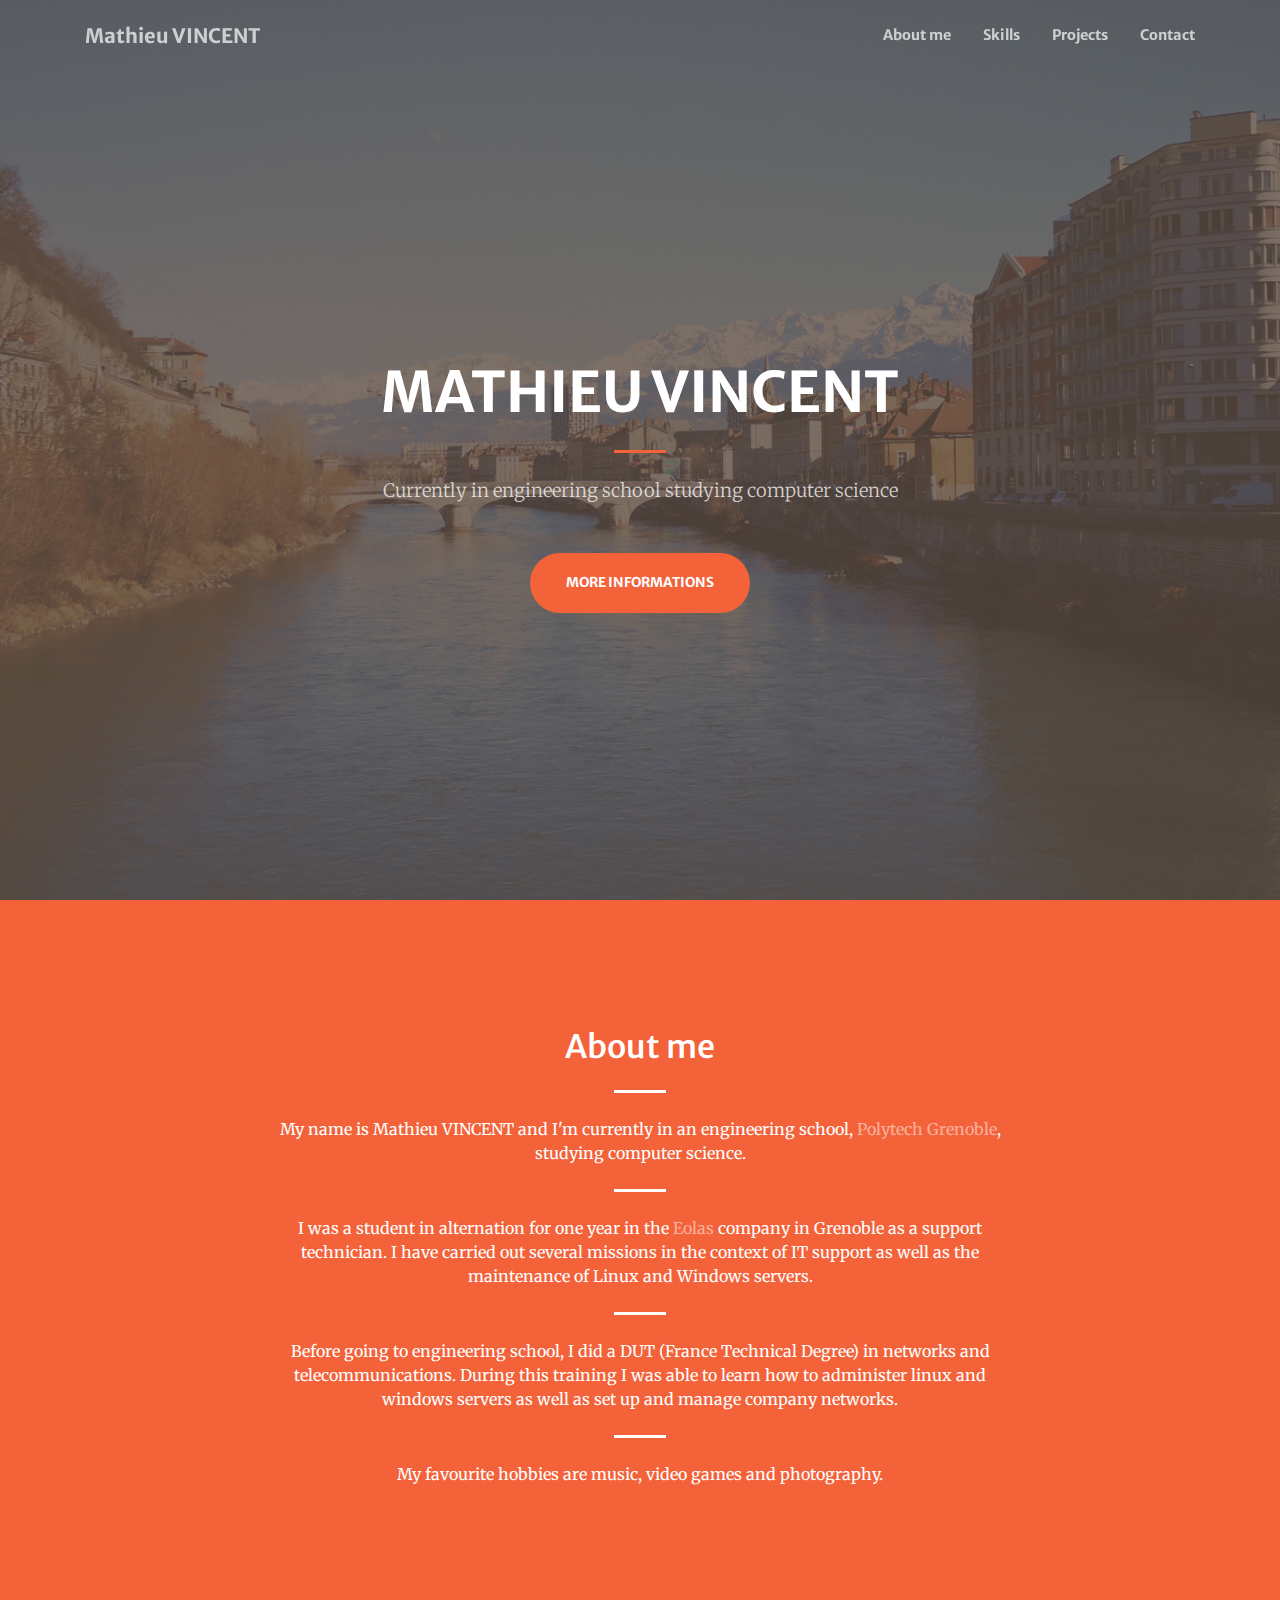
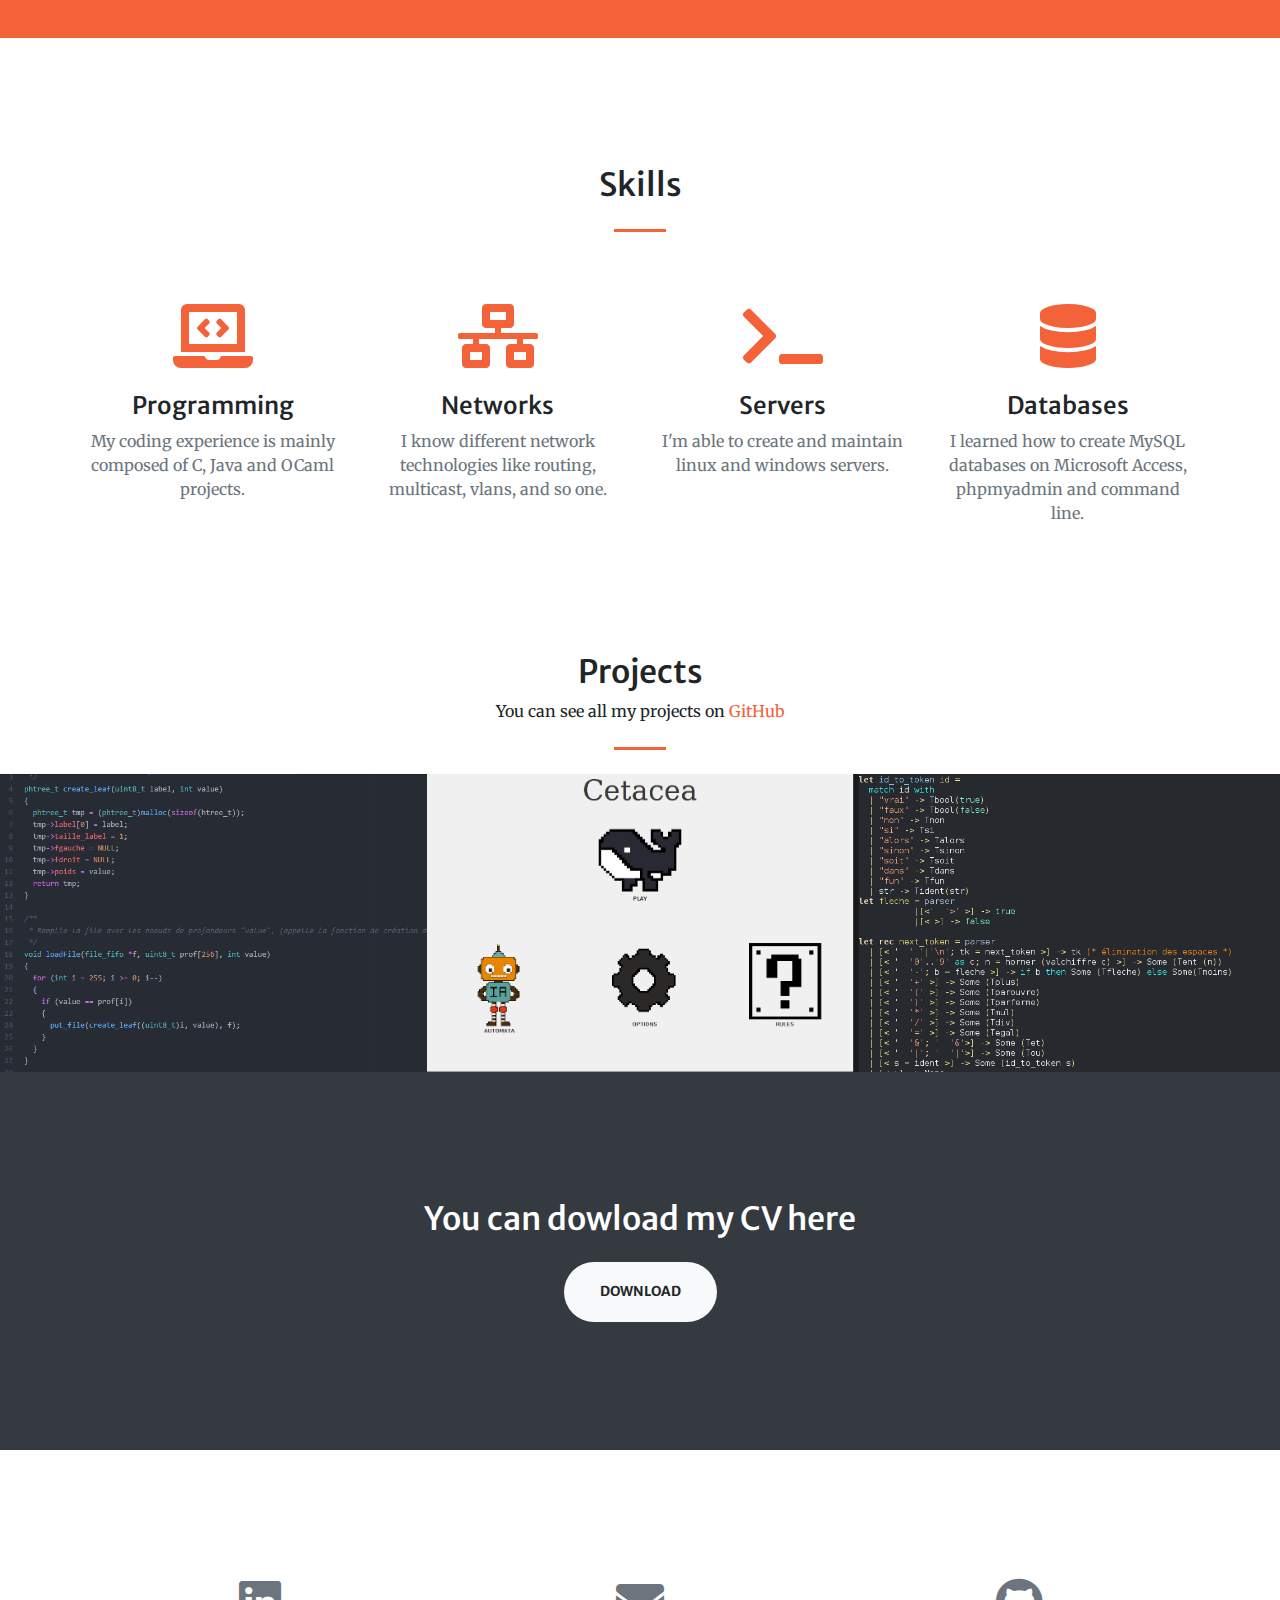
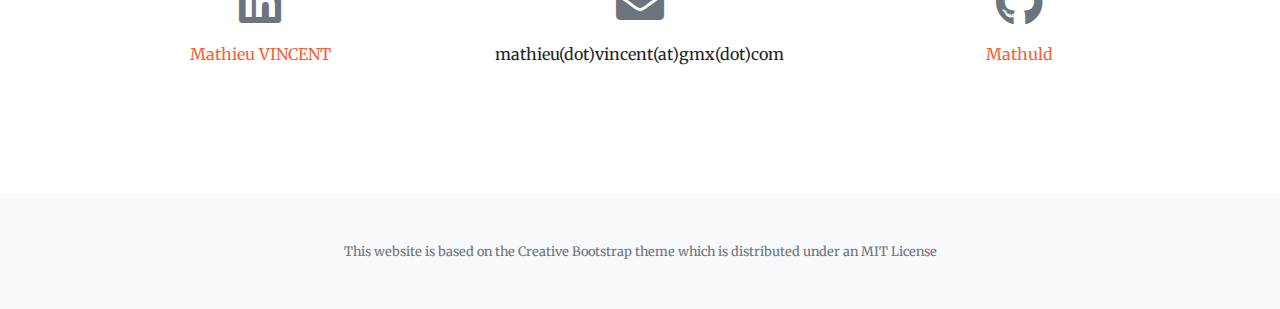
<file: index.html>
<!DOCTYPE html>
<html lang="en">

<head>

  <meta charset="utf-8">
  <meta name="viewport" content="width=device-width, initial-scale=1, shrink-to-fit=no">
  <meta name="description" content="">
  <meta name="author" content="">

  <title>Portfolio - Mathieu VINCENT</title>

  <!-- Font Awesome Icons -->
  <link href="vendor/fontawesome-free/css/all.min.css" rel="stylesheet" type="text/css">

  <!-- Google Fonts -->
  <link href="https://fonts.googleapis.com/css?family=Merriweather+Sans:400,700" rel="stylesheet">
  <link href='https://fonts.googleapis.com/css?family=Merriweather:400,300,300italic,400italic,700,700italic' rel='stylesheet' type='text/css'>

  <!-- Plugin CSS -->
  <link href="vendor/magnific-popup/magnific-popup.css" rel="stylesheet">

  <!-- Theme CSS - Includes Bootstrap -->
  <link href="css/creative.css" rel="stylesheet">

</head>

<body id="page-top">

  <!-- Navigation -->
  <nav class="navbar navbar-expand-lg navbar-light fixed-top py-3" id="mainNav">
    <div class="container">
      <a class="navbar-brand js-scroll-trigger" href="#page-top">Mathieu VINCENT</a>
      <button class="navbar-toggler navbar-toggler-right" type="button" data-toggle="collapse" data-target="#navbarResponsive" aria-controls="navbarResponsive" aria-expanded="false" aria-label="Toggle navigation">
        <span class="navbar-toggler-icon"></span>
      </button>
      <div class="collapse navbar-collapse" id="navbarResponsive">
        <ul class="navbar-nav ml-auto my-2 my-lg-0">
          <li class="nav-item">
            <a class="nav-link js-scroll-trigger" href="#about">About me</a>
          </li>
          <li class="nav-item">
            <a class="nav-link js-scroll-trigger" href="#skills">Skills</a>
          </li>
          <li class="nav-item">
            <a class="nav-link js-scroll-trigger" href="#projects">Projects</a>
          </li>
          <li class="nav-item">
            <a class="nav-link js-scroll-trigger" href="#contact">Contact</a>
          </li>
        </ul>
      </div>
    </div>
  </nav>

  <!-- Masthead -->
  <header class="masthead">
    <div class="container h-100">
      <div class="row h-100 align-items-center justify-content-center text-center">
        <div class="col-lg-10 align-self-end">
          <h1 class="text-uppercase text-white font-weight-bold">Mathieu VINCENT</h1>
          <hr class="divider my-4">
        </div>
        <div class="col-lg-8 align-self-baseline">
          <p class="text-white-75 font-weight-light mb-5">Currently in engineering school studying computer science</p>
          <a class="btn btn-primary btn-xl js-scroll-trigger" href="#about">More informations</a>
        </div>
      </div>
    </div>
  </header>

  <!-- About Section -->
  <section class="page-section bg-primary" id="about">
    <div class="container">
      <div class="row justify-content-center">
        <div class="col-lg-8 text-center">
          <h2 class="text-white mt-0">About me</h2>
          <hr class="divider light my-4">
          <p class="text-white mb-4">My name is Mathieu VINCENT and I'm currently in an engineering school, <a class="text-white-50" target="_blank" href="https://www.polytech-grenoble.fr"> Polytech Grenoble</a>, studying computer science.</p>
          <hr class="divider light my-4">
          <p class="text-white mb-4">I was a student in alternation for one year in the <a class="text-white-50" target="_blank" href="https://www.eolas.fr/">Eolas</a> company in Grenoble as a support technician.
            I have carried out several missions in the context of IT support as well as the maintenance of Linux and Windows servers.</p>
          <hr class="divider light my-4">
          <p class="text-white mb-4">Before going to engineering school, I did a DUT (France Technical Degree) in networks and telecommunications. During this training I was able to learn how to administer linux and windows servers as well as set up and manage company networks.</p>
          <hr class="divider light my-4">
          <p class="text-white mb-4">My favourite hobbies are music, video games and photography.</p>
        </div>
      </div>
    </div>
  </section>

  <!-- Skilss Section -->
  <section class="page-section" id="skills">
    <div class="container">
      <h2 class="text-center mt-0">Skills</h2>
      <hr class="divider my-4">
      <div class="row">
        <div class="col-lg-3 col-md-6 text-center">
          <div class="mt-5">
            <i class="fas fa-4x fa-laptop-code text-primary mb-4"></i>
            <h3 class="h4 mb-2">Programming</h3>
            <p class="text-muted mb-0">My coding experience is mainly composed of C, Java and OCaml projects.</p>
          </div>
        </div>
        <div class="col-lg-3 col-md-6 text-center">
          <div class="mt-5">
            <i class="fas fa-4x fa-network-wired text-primary mb-4"></i>
            <h3 class="h4 mb-2">Networks</h3>
            <p class="text-muted mb-0">I know different network technologies like routing, multicast, vlans, and so one.</p>
          </div>
        </div>
        <div class="col-lg-3 col-md-6 text-center">
          <div class="mt-5">
            <i class="fas fa-4x fa-terminal text-primary mb-4"></i>
            <h3 class="h4 mb-2">Servers</h3>
            <p class="text-muted mb-0">I'm able to create and maintain linux and windows servers.</p>
          </div>
        </div>
        <div class="col-lg-3 col-md-6 text-center">
          <div class="mt-5">
            <i class="fas fa-4x fa-database text-primary mb-4"></i>
            <h3 class="h4 mb-2">Databases</h3>
            <p class="text-muted mb-0">I learned how to create MySQL databases on Microsoft Access, phpmyadmin and command line.</p>
          </div>
        </div>
      </div>
    </div>
  </section>

  <!-- Portfolio Section -->
  <a id="projects"></a>
  <h2 class="text-center mt-0">Projects</h2>
  <p class="text-center">You can see all my projects on <a href="https://github.com/mathuld">GitHub</a></p>

  <section id="portfolio">
    <div class="container-fluid p-0">
      <hr class="divider my-4">
      <div class="row no-gutters">
        <div class="col-lg-4 col-sm-6">
          <a class="portfolio-box" href="img/pls.png">
            <img class="img-fluid" src="img/pls.png" alt="">
            <div class="portfolio-box-caption">
              <div class="project-category text-white-50">
                File Compressor
              </div>
              <div class="project-name">
                File compressor based on Huffman Code
              </div>
            </div>
          </a>
        </div>
        <div class="col-lg-4 col-sm-6">
          <a class="portfolio-box" href="img/pla.png">
            <img class="img-fluid" src="img/pla.png" alt="">
            <div class="portfolio-box-caption">
              <div class="project-category text-white-50">
                Java Game
              </div>
              <div class="project-name">
                Mini-game with characters controlled by automatas
              </div>
            </div>
          </a>
        </div>
        <div class="col-lg-4 col-sm-6">
          <a class="portfolio-box" href="img/caml.png">
            <img class="img-fluid" src="img/caml.png" alt="">
            <div class="portfolio-box-caption">
              <div class="project-category text-white-50">
                OCaml parser
              </div>
              <div class="project-name">
                Syntactic analysis in OCaml
              </div>
            </div>
          </a>
        </div>
      </div>
    </div>
  </section>

  <!-- Call to Action Section -->
  <section class="page-section bg-dark text-white">
    <div class="container text-center">
      <h2 class="mb-4">You can dowload my CV here</h2>
      <a class="btn btn-light btn-xl" href="./docs/CV_Mathieu_VINCENT.pdf">Download</a>
    </div>
  </section>

  <!-- Contact Section -->
  <section class="page-section" id="contact">
    <div class="container">
      <div class="row">
        <div class="col-lg-4 ml-auto text-center">
          <a href="https://www.linkedin.com/in/mathieu-vnct/">
            <i class="fab fa-linkedin fa-3x mb-3 text-muted"></i>
            <div>Mathieu VINCENT</div>
          </a>
        </div>
        <div class="col-lg-4 mr-auto text-center">
            <i class="fas fa-envelope fa-3x mb-3 text-muted"></i>
            <div>mathieu(dot)vincent(at)gmx(dot)com</div>
        </div>
        <div class="col-lg-4 mr-auto text-center">
          <a href="https://github.com/mathuld">
            <i class="fab fa-github fa-3x mb-3 text-muted"></i>
            <div>Mathuld</div>
          </a>
        </div>
      </div>
    </div>
  </section>

  <!-- Footer -->
  <footer class="bg-light py-5">
    <div class="container">
      <div class="small text-center text-muted">This website is based on the Creative Bootstrap theme which is distributed under an MIT License</div>
    </div>
  </footer>

  <!-- Bootstrap core JavaScript -->
  <script src="vendor/jquery/jquery.min.js"></script>
  <script src="vendor/bootstrap/js/bootstrap.bundle.min.js"></script>

  <!-- Plugin JavaScript -->
  <script src="vendor/jquery-easing/jquery.easing.min.js"></script>
  <script src="vendor/magnific-popup/jquery.magnific-popup.min.js"></script>

  <!-- Custom scripts for this template -->
  <script src="js/creative.min.js"></script>

</body>

</html>
</file>
<file: vendor/fontawesome-free/css/all.min.css>
.fa,.fab,.fal,.far,.fas{-moz-osx-font-smoothing:grayscale;-webkit-font-smoothing:antialiased;display:inline-block;font-style:normal;font-variant:normal;text-rendering:auto;line-height:1}.fa-lg{font-size:1.33333em;line-height:.75em;vertical-align:-.0667em}.fa-xs{font-size:.75em}.fa-sm{font-size:.875em}.fa-1x{font-size:1em}.fa-2x{font-size:2em}.fa-3x{font-size:3em}.fa-4x{font-size:4em}.fa-5x{font-size:5em}.fa-6x{font-size:6em}.fa-7x{font-size:7em}.fa-8x{font-size:8em}.fa-9x{font-size:9em}.fa-10x{font-size:10em}.fa-fw{text-align:center;width:1.25em}.fa-ul{list-style-type:none;margin-left:2.5em;padding-left:0}.fa-ul>li{position:relative}.fa-li{left:-2em;position:absolute;text-align:center;width:2em;line-height:inherit}.fa-border{border:.08em solid #eee;border-radius:.1em;padding:.2em .25em .15em}.fa-pull-left{float:left}.fa-pull-right{float:right}.fa.fa-pull-left,.fab.fa-pull-left,.fal.fa-pull-left,.far.fa-pull-left,.fas.fa-pull-left{margin-right:.3em}.fa.fa-pull-right,.fab.fa-pull-right,.fal.fa-pull-right,.far.fa-pull-right,.fas.fa-pull-right{margin-left:.3em}.fa-spin{animation:fa-spin 2s infinite linear}.fa-pulse{animation:fa-spin 1s infinite steps(8)}@keyframes fa-spin{0%{transform:rotate(0deg)}to{transform:rotate(1turn)}}.fa-rotate-90{-ms-filter:"progid:DXImageTransform.Microsoft.BasicImage(rotation=1)";transform:rotate(90deg)}.fa-rotate-180{-ms-filter:"progid:DXImageTransform.Microsoft.BasicImage(rotation=2)";transform:rotate(180deg)}.fa-rotate-270{-ms-filter:"progid:DXImageTransform.Microsoft.BasicImage(rotation=3)";transform:rotate(270deg)}.fa-flip-horizontal{-ms-filter:"progid:DXImageTransform.Microsoft.BasicImage(rotation=0, mirror=1)";transform:scaleX(-1)}.fa-flip-vertical{transform:scaleY(-1)}.fa-flip-both,.fa-flip-horizontal.fa-flip-vertical,.fa-flip-vertical{-ms-filter:"progid:DXImageTransform.Microsoft.BasicImage(rotation=2, mirror=1)"}.fa-flip-both,.fa-flip-horizontal.fa-flip-vertical{transform:scale(-1)}:root .fa-flip-both,:root .fa-flip-horizontal,:root .fa-flip-vertical,:root .fa-rotate-90,:root .fa-rotate-180,:root .fa-rotate-270{filter:none}.fa-stack{display:inline-block;height:2em;line-height:2em;position:relative;vertical-align:middle;width:2.5em}.fa-stack-1x,.fa-stack-2x{left:0;position:absolute;text-align:center;width:100%}.fa-stack-1x{line-height:inherit}.fa-stack-2x{font-size:2em}.fa-inverse{color:#fff}.fa-500px:before{content:"\f26e"}.fa-accessible-icon:before{content:"\f368"}.fa-accusoft:before{content:"\f369"}.fa-acquisitions-incorporated:before{content:"\f6af"}.fa-ad:before{content:"\f641"}.fa-address-book:before{content:"\f2b9"}.fa-address-card:before{content:"\f2bb"}.fa-adjust:before{content:"\f042"}.fa-adn:before{content:"\f170"}.fa-adobe:before{content:"\f778"}.fa-adversal:before{content:"\f36a"}.fa-affiliatetheme:before{content:"\f36b"}.fa-air-freshener:before{content:"\f5d0"}.fa-algolia:before{content:"\f36c"}.fa-align-center:before{content:"\f037"}.fa-align-justify:before{content:"\f039"}.fa-align-left:before{content:"\f036"}.fa-align-right:before{content:"\f038"}.fa-alipay:before{content:"\f642"}.fa-allergies:before{content:"\f461"}.fa-amazon:before{content:"\f270"}.fa-amazon-pay:before{content:"\f42c"}.fa-ambulance:before{content:"\f0f9"}.fa-american-sign-language-interpreting:before{content:"\f2a3"}.fa-amilia:before{content:"\f36d"}.fa-anchor:before{content:"\f13d"}.fa-android:before{content:"\f17b"}.fa-angellist:before{content:"\f209"}.fa-angle-double-down:before{content:"\f103"}.fa-angle-double-left:before{content:"\f100"}.fa-angle-double-right:before{content:"\f101"}.fa-angle-double-up:before{content:"\f102"}.fa-angle-down:before{content:"\f107"}.fa-angle-left:before{content:"\f104"}.fa-angle-right:before{content:"\f105"}.fa-angle-up:before{content:"\f106"}.fa-angry:before{content:"\f556"}.fa-angrycreative:before{content:"\f36e"}.fa-angular:before{content:"\f420"}.fa-ankh:before{content:"\f644"}.fa-app-store:before{content:"\f36f"}.fa-app-store-ios:before{content:"\f370"}.fa-apper:before{content:"\f371"}.fa-apple:before{content:"\f179"}.fa-apple-alt:before{content:"\f5d1"}.fa-apple-pay:before{content:"\f415"}.fa-archive:before{content:"\f187"}.fa-archway:before{content:"\f557"}.fa-arrow-alt-circle-down:before{content:"\f358"}.fa-arrow-alt-circle-left:before{content:"\f359"}.fa-arrow-alt-circle-right:before{content:"\f35a"}.fa-arrow-alt-circle-up:before{content:"\f35b"}.fa-arrow-circle-down:before{content:"\f0ab"}.fa-arrow-circle-left:before{content:"\f0a8"}.fa-arrow-circle-right:before{content:"\f0a9"}.fa-arrow-circle-up:before{content:"\f0aa"}.fa-arrow-down:before{content:"\f063"}.fa-arrow-left:before{content:"\f060"}.fa-arrow-right:before{content:"\f061"}.fa-arrow-up:before{content:"\f062"}.fa-arrows-alt:before{content:"\f0b2"}.fa-arrows-alt-h:before{content:"\f337"}.fa-arrows-alt-v:before{content:"\f338"}.fa-artstation:before{content:"\f77a"}.fa-assistive-listening-systems:before{content:"\f2a2"}.fa-asterisk:before{content:"\f069"}.fa-asymmetrik:before{content:"\f372"}.fa-at:before{content:"\f1fa"}.fa-atlas:before{content:"\f558"}.fa-atlassian:before{content:"\f77b"}.fa-atom:before{content:"\f5d2"}.fa-audible:before{content:"\f373"}.fa-audio-description:before{content:"\f29e"}.fa-autoprefixer:before{content:"\f41c"}.fa-avianex:before{content:"\f374"}.fa-aviato:before{content:"\f421"}.fa-award:before{content:"\f559"}.fa-aws:before{content:"\f375"}.fa-baby:before{content:"\f77c"}.fa-baby-carriage:before{content:"\f77d"}.fa-backspace:before{content:"\f55a"}.fa-backward:before{content:"\f04a"}.fa-bacon:before{content:"\f7e5"}.fa-balance-scale:before{content:"\f24e"}.fa-ban:before{content:"\f05e"}.fa-band-aid:before{content:"\f462"}.fa-bandcamp:before{content:"\f2d5"}.fa-barcode:before{content:"\f02a"}.fa-bars:before{content:"\f0c9"}.fa-baseball-ball:before{content:"\f433"}.fa-basketball-ball:before{content:"\f434"}.fa-bath:before{content:"\f2cd"}.fa-battery-empty:before{content:"\f244"}.fa-battery-full:before{content:"\f240"}.fa-battery-half:before{content:"\f242"}.fa-battery-quarter:before{content:"\f243"}.fa-battery-three-quarters:before{content:"\f241"}.fa-bed:before{content:"\f236"}.fa-beer:before{content:"\f0fc"}.fa-behance:before{content:"\f1b4"}.fa-behance-square:before{content:"\f1b5"}.fa-bell:before{content:"\f0f3"}.fa-bell-slash:before{content:"\f1f6"}.fa-bezier-curve:before{content:"\f55b"}.fa-bible:before{content:"\f647"}.fa-bicycle:before{content:"\f206"}.fa-bimobject:before{content:"\f378"}.fa-binoculars:before{content:"\f1e5"}.fa-biohazard:before{content:"\f780"}.fa-birthday-cake:before{content:"\f1fd"}.fa-bitbucket:before{content:"\f171"}.fa-bitcoin:before{content:"\f379"}.fa-bity:before{content:"\f37a"}.fa-black-tie:before{content:"\f27e"}.fa-blackberry:before{content:"\f37b"}.fa-blender:before{content:"\f517"}.fa-blender-phone:before{content:"\f6b6"}.fa-blind:before{content:"\f29d"}.fa-blog:before{content:"\f781"}.fa-blogger:before{content:"\f37c"}.fa-blogger-b:before{content:"\f37d"}.fa-bluetooth:before{content:"\f293"}.fa-bluetooth-b:before{content:"\f294"}.fa-bold:before{content:"\f032"}.fa-bolt:before{content:"\f0e7"}.fa-bomb:before{content:"\f1e2"}.fa-bone:before{content:"\f5d7"}.fa-bong:before{content:"\f55c"}.fa-book:before{content:"\f02d"}.fa-book-dead:before{content:"\f6b7"}.fa-book-medical:before{content:"\f7e6"}.fa-book-open:before{content:"\f518"}.fa-book-reader:before{content:"\f5da"}.fa-bookmark:before{content:"\f02e"}.fa-bowling-ball:before{content:"\f436"}.fa-box:before{content:"\f466"}.fa-box-open:before{content:"\f49e"}.fa-boxes:before{content:"\f468"}.fa-braille:before{content:"\f2a1"}.fa-brain:before{content:"\f5dc"}.fa-bread-slice:before{content:"\f7ec"}.fa-briefcase:before{content:"\f0b1"}.fa-briefcase-medical:before{content:"\f469"}.fa-broadcast-tower:before{content:"\f519"}.fa-broom:before{content:"\f51a"}.fa-brush:before{content:"\f55d"}.fa-btc:before{content:"\f15a"}.fa-bug:before{content:"\f188"}.fa-building:before{content:"\f1ad"}.fa-bullhorn:before{content:"\f0a1"}.fa-bullseye:before{content:"\f140"}.fa-burn:before{content:"\f46a"}.fa-buromobelexperte:before{content:"\f37f"}.fa-bus:before{content:"\f207"}.fa-bus-alt:before{content:"\f55e"}.fa-business-time:before{content:"\f64a"}.fa-buysellads:before{content:"\f20d"}.fa-calculator:before{content:"\f1ec"}.fa-calendar:before{content:"\f133"}.fa-calendar-alt:before{content:"\f073"}.fa-calendar-check:before{content:"\f274"}.fa-calendar-day:before{content:"\f783"}.fa-calendar-minus:before{content:"\f272"}.fa-calendar-plus:before{content:"\f271"}.fa-calendar-times:before{content:"\f273"}.fa-calendar-week:before{content:"\f784"}.fa-camera:before{content:"\f030"}.fa-camera-retro:before{content:"\f083"}.fa-campground:before{content:"\f6bb"}.fa-canadian-maple-leaf:before{content:"\f785"}.fa-candy-cane:before{content:"\f786"}.fa-cannabis:before{content:"\f55f"}.fa-capsules:before{content:"\f46b"}.fa-car:before{content:"\f1b9"}.fa-car-alt:before{content:"\f5de"}.fa-car-battery:before{content:"\f5df"}.fa-car-crash:before{content:"\f5e1"}.fa-car-side:before{content:"\f5e4"}.fa-caret-down:before{content:"\f0d7"}.fa-caret-left:before{content:"\f0d9"}.fa-caret-right:before{content:"\f0da"}.fa-caret-square-down:before{content:"\f150"}.fa-caret-square-left:before{content:"\f191"}.fa-caret-square-right:before{content:"\f152"}.fa-caret-square-up:before{content:"\f151"}.fa-caret-up:before{content:"\f0d8"}.fa-carrot:before{content:"\f787"}.fa-cart-arrow-down:before{content:"\f218"}.fa-cart-plus:before{content:"\f217"}.fa-cash-register:before{content:"\f788"}.fa-cat:before{content:"\f6be"}.fa-cc-amazon-pay:before{content:"\f42d"}.fa-cc-amex:before{content:"\f1f3"}.fa-cc-apple-pay:before{content:"\f416"}.fa-cc-diners-club:before{content:"\f24c"}.fa-cc-discover:before{content:"\f1f2"}.fa-cc-jcb:before{content:"\f24b"}.fa-cc-mastercard:before{content:"\f1f1"}.fa-cc-paypal:before{content:"\f1f4"}.fa-cc-stripe:before{content:"\f1f5"}.fa-cc-visa:before{content:"\f1f0"}.fa-centercode:before{content:"\f380"}.fa-centos:before{content:"\f789"}.fa-certificate:before{content:"\f0a3"}.fa-chair:before{content:"\f6c0"}.fa-chalkboard:before{content:"\f51b"}.fa-chalkboard-teacher:before{content:"\f51c"}.fa-charging-station:before{content:"\f5e7"}.fa-chart-area:before{content:"\f1fe"}.fa-chart-bar:before{content:"\f080"}.fa-chart-line:before{content:"\f201"}.fa-chart-pie:before{content:"\f200"}.fa-check:before{content:"\f00c"}.fa-check-circle:before{content:"\f058"}.fa-check-double:before{content:"\f560"}.fa-check-square:before{content:"\f14a"}.fa-cheese:before{content:"\f7ef"}.fa-chess:before{content:"\f439"}.fa-chess-bishop:before{content:"\f43a"}.fa-chess-board:before{content:"\f43c"}.fa-chess-king:before{content:"\f43f"}.fa-chess-knight:before{content:"\f441"}.fa-chess-pawn:before{content:"\f443"}.fa-chess-queen:before{content:"\f445"}.fa-chess-rook:before{content:"\f447"}.fa-chevron-circle-down:before{content:"\f13a"}.fa-chevron-circle-left:before{content:"\f137"}.fa-chevron-circle-right:before{content:"\f138"}.fa-chevron-circle-up:before{content:"\f139"}.fa-chevron-down:before{content:"\f078"}.fa-chevron-left:before{content:"\f053"}.fa-chevron-right:before{content:"\f054"}.fa-chevron-up:before{content:"\f077"}.fa-child:before{content:"\f1ae"}.fa-chrome:before{content:"\f268"}.fa-church:before{content:"\f51d"}.fa-circle:before{content:"\f111"}.fa-circle-notch:before{content:"\f1ce"}.fa-city:before{content:"\f64f"}.fa-clinic-medical:before{content:"\f7f2"}.fa-clipboard:before{content:"\f328"}.fa-clipboard-check:before{content:"\f46c"}.fa-clipboard-list:before{content:"\f46d"}.fa-clock:before{content:"\f017"}.fa-clone:before{content:"\f24d"}.fa-closed-captioning:before{content:"\f20a"}.fa-cloud:before{content:"\f0c2"}.fa-cloud-download-alt:before{content:"\f381"}.fa-cloud-meatball:before{content:"\f73b"}.fa-cloud-moon:before{content:"\f6c3"}.fa-cloud-moon-rain:before{content:"\f73c"}.fa-cloud-rain:before{content:"\f73d"}.fa-cloud-showers-heavy:before{content:"\f740"}.fa-cloud-sun:before{content:"\f6c4"}.fa-cloud-sun-rain:before{content:"\f743"}.fa-cloud-upload-alt:before{content:"\f382"}.fa-cloudscale:before{content:"\f383"}.fa-cloudsmith:before{content:"\f384"}.fa-cloudversify:before{content:"\f385"}.fa-cocktail:before{content:"\f561"}.fa-code:before{content:"\f121"}.fa-code-branch:before{content:"\f126"}.fa-codepen:before{content:"\f1cb"}.fa-codiepie:before{content:"\f284"}.fa-coffee:before{content:"\f0f4"}.fa-cog:before{content:"\f013"}.fa-cogs:before{content:"\f085"}.fa-coins:before{content:"\f51e"}.fa-columns:before{content:"\f0db"}.fa-comment:before{content:"\f075"}.fa-comment-alt:before{content:"\f27a"}.fa-comment-dollar:before{content:"\f651"}.fa-comment-dots:before{content:"\f4ad"}.fa-comment-medical:before{content:"\f7f5"}.fa-comment-slash:before{content:"\f4b3"}.fa-comments:before{content:"\f086"}.fa-comments-dollar:before{content:"\f653"}.fa-compact-disc:before{content:"\f51f"}.fa-compass:before{content:"\f14e"}.fa-compress:before{content:"\f066"}.fa-compress-arrows-alt:before{content:"\f78c"}.fa-concierge-bell:before{content:"\f562"}.fa-confluence:before{content:"\f78d"}.fa-connectdevelop:before{content:"\f20e"}.fa-contao:before{content:"\f26d"}.fa-cookie:before{content:"\f563"}.fa-cookie-bite:before{content:"\f564"}.fa-copy:before{content:"\f0c5"}.fa-copyright:before{content:"\f1f9"}.fa-couch:before{content:"\f4b8"}.fa-cpanel:before{content:"\f388"}.fa-creative-commons:before{content:"\f25e"}.fa-creative-commons-by:before{content:"\f4e7"}.fa-creative-commons-nc:before{content:"\f4e8"}.fa-creative-commons-nc-eu:before{content:"\f4e9"}.fa-creative-commons-nc-jp:before{content:"\f4ea"}.fa-creative-commons-nd:before{content:"\f4eb"}.fa-creative-commons-pd:before{content:"\f4ec"}.fa-creative-commons-pd-alt:before{content:"\f4ed"}.fa-creative-commons-remix:before{content:"\f4ee"}.fa-creative-commons-sa:before{content:"\f4ef"}.fa-creative-commons-sampling:before{content:"\f4f0"}.fa-creative-commons-sampling-plus:before{content:"\f4f1"}.fa-creative-commons-share:before{content:"\f4f2"}.fa-creative-commons-zero:before{content:"\f4f3"}.fa-credit-card:before{content:"\f09d"}.fa-critical-role:before{content:"\f6c9"}.fa-crop:before{content:"\f125"}.fa-crop-alt:before{content:"\f565"}.fa-cross:before{content:"\f654"}.fa-crosshairs:before{content:"\f05b"}.fa-crow:before{content:"\f520"}.fa-crown:before{content:"\f521"}.fa-crutch:before{content:"\f7f7"}.fa-css3:before{content:"\f13c"}.fa-css3-alt:before{content:"\f38b"}.fa-cube:before{content:"\f1b2"}.fa-cubes:before{content:"\f1b3"}.fa-cut:before{content:"\f0c4"}.fa-cuttlefish:before{content:"\f38c"}.fa-d-and-d:before{content:"\f38d"}.fa-d-and-d-beyond:before{content:"\f6ca"}.fa-dashcube:before{content:"\f210"}.fa-database:before{content:"\f1c0"}.fa-deaf:before{content:"\f2a4"}.fa-delicious:before{content:"\f1a5"}.fa-democrat:before{content:"\f747"}.fa-deploydog:before{content:"\f38e"}.fa-deskpro:before{content:"\f38f"}.fa-desktop:before{content:"\f108"}.fa-dev:before{content:"\f6cc"}.fa-deviantart:before{content:"\f1bd"}.fa-dharmachakra:before{content:"\f655"}.fa-dhl:before{content:"\f790"}.fa-diagnoses:before{content:"\f470"}.fa-diaspora:before{content:"\f791"}.fa-dice:before{content:"\f522"}.fa-dice-d20:before{content:"\f6cf"}.fa-dice-d6:before{content:"\f6d1"}.fa-dice-five:before{content:"\f523"}.fa-dice-four:before{content:"\f524"}.fa-dice-one:before{content:"\f525"}.fa-dice-six:before{content:"\f526"}.fa-dice-three:before{content:"\f527"}.fa-dice-two:before{content:"\f528"}.fa-digg:before{content:"\f1a6"}.fa-digital-ocean:before{content:"\f391"}.fa-digital-tachograph:before{content:"\f566"}.fa-directions:before{content:"\f5eb"}.fa-discord:before{content:"\f392"}.fa-discourse:before{content:"\f393"}.fa-divide:before{content:"\f529"}.fa-dizzy:before{content:"\f567"}.fa-dna:before{content:"\f471"}.fa-dochub:before{content:"\f394"}.fa-docker:before{content:"\f395"}.fa-dog:before{content:"\f6d3"}.fa-dollar-sign:before{content:"\f155"}.fa-dolly:before{content:"\f472"}.fa-dolly-flatbed:before{content:"\f474"}.fa-donate:before{content:"\f4b9"}.fa-door-closed:before{content:"\f52a"}.fa-door-open:before{content:"\f52b"}.fa-dot-circle:before{content:"\f192"}.fa-dove:before{content:"\f4ba"}.fa-download:before{content:"\f019"}.fa-draft2digital:before{content:"\f396"}.fa-drafting-compass:before{content:"\f568"}.fa-dragon:before{content:"\f6d5"}.fa-draw-polygon:before{content:"\f5ee"}.fa-dribbble:before{content:"\f17d"}.fa-dribbble-square:before{content:"\f397"}.fa-dropbox:before{content:"\f16b"}.fa-drum:before{content:"\f569"}.fa-drum-steelpan:before{content:"\f56a"}.fa-drumstick-bite:before{content:"\f6d7"}.fa-drupal:before{content:"\f1a9"}.fa-dumbbell:before{content:"\f44b"}.fa-dumpster:before{content:"\f793"}.fa-dumpster-fire:before{content:"\f794"}.fa-dungeon:before{content:"\f6d9"}.fa-dyalog:before{content:"\f399"}.fa-earlybirds:before{content:"\f39a"}.fa-ebay:before{content:"\f4f4"}.fa-edge:before{content:"\f282"}.fa-edit:before{content:"\f044"}.fa-egg:before{content:"\f7fb"}.fa-eject:before{content:"\f052"}.fa-elementor:before{content:"\f430"}.fa-ellipsis-h:before{content:"\f141"}.fa-ellipsis-v:before{content:"\f142"}.fa-ello:before{content:"\f5f1"}.fa-ember:before{content:"\f423"}.fa-empire:before{content:"\f1d1"}.fa-envelope:before{content:"\f0e0"}.fa-envelope-open:before{content:"\f2b6"}.fa-envelope-open-text:before{content:"\f658"}.fa-envelope-square:before{content:"\f199"}.fa-envira:before{content:"\f299"}.fa-equals:before{content:"\f52c"}.fa-eraser:before{content:"\f12d"}.fa-erlang:before{content:"\f39d"}.fa-ethereum:before{content:"\f42e"}.fa-ethernet:before{content:"\f796"}.fa-etsy:before{content:"\f2d7"}.fa-euro-sign:before{content:"\f153"}.fa-exchange-alt:before{content:"\f362"}.fa-exclamation:before{content:"\f12a"}.fa-exclamation-circle:before{content:"\f06a"}.fa-exclamation-triangle:before{content:"\f071"}.fa-expand:before{content:"\f065"}.fa-expand-arrows-alt:before{content:"\f31e"}.fa-expeditedssl:before{content:"\f23e"}.fa-external-link-alt:before{content:"\f35d"}.fa-external-link-square-alt:before{content:"\f360"}.fa-eye:before{content:"\f06e"}.fa-eye-dropper:before{content:"\f1fb"}.fa-eye-slash:before{content:"\f070"}.fa-facebook:before{content:"\f09a"}.fa-facebook-f:before{content:"\f39e"}.fa-facebook-messenger:before{content:"\f39f"}.fa-facebook-square:before{content:"\f082"}.fa-fantasy-flight-games:before{content:"\f6dc"}.fa-fast-backward:before{content:"\f049"}.fa-fast-forward:before{content:"\f050"}.fa-fax:before{content:"\f1ac"}.fa-feather:before{content:"\f52d"}.fa-feather-alt:before{content:"\f56b"}.fa-fedex:before{content:"\f797"}.fa-fedora:before{content:"\f798"}.fa-female:before{content:"\f182"}.fa-fighter-jet:before{content:"\f0fb"}.fa-figma:before{content:"\f799"}.fa-file:before{content:"\f15b"}.fa-file-alt:before{content:"\f15c"}.fa-file-archive:before{content:"\f1c6"}.fa-file-audio:before{content:"\f1c7"}.fa-file-code:before{content:"\f1c9"}.fa-file-contract:before{content:"\f56c"}.fa-file-csv:before{content:"\f6dd"}.fa-file-download:before{content:"\f56d"}.fa-file-excel:before{content:"\f1c3"}.fa-file-export:before{content:"\f56e"}.fa-file-image:before{content:"\f1c5"}.fa-file-import:before{content:"\f56f"}.fa-file-invoice:before{content:"\f570"}.fa-file-invoice-dollar:before{content:"\f571"}.fa-file-medical:before{content:"\f477"}.fa-file-medical-alt:before{content:"\f478"}.fa-file-pdf:before{content:"\f1c1"}.fa-file-powerpoint:before{content:"\f1c4"}.fa-file-prescription:before{content:"\f572"}.fa-file-signature:before{content:"\f573"}.fa-file-upload:before{content:"\f574"}.fa-file-video:before{content:"\f1c8"}.fa-file-word:before{content:"\f1c2"}.fa-fill:before{content:"\f575"}.fa-fill-drip:before{content:"\f576"}.fa-film:before{content:"\f008"}.fa-filter:before{content:"\f0b0"}.fa-fingerprint:before{content:"\f577"}.fa-fire:before{content:"\f06d"}.fa-fire-alt:before{content:"\f7e4"}.fa-fire-extinguisher:before{content:"\f134"}.fa-firefox:before{content:"\f269"}.fa-first-aid:before{content:"\f479"}.fa-first-order:before{content:"\f2b0"}.fa-first-order-alt:before{content:"\f50a"}.fa-firstdraft:before{content:"\f3a1"}.fa-fish:before{content:"\f578"}.fa-fist-raised:before{content:"\f6de"}.fa-flag:before{content:"\f024"}.fa-flag-checkered:before{content:"\f11e"}.fa-flag-usa:before{content:"\f74d"}.fa-flask:before{content:"\f0c3"}.fa-flickr:before{content:"\f16e"}.fa-flipboard:before{content:"\f44d"}.fa-flushed:before{content:"\f579"}.fa-fly:before{content:"\f417"}.fa-folder:before{content:"\f07b"}.fa-folder-minus:before{content:"\f65d"}.fa-folder-open:before{content:"\f07c"}.fa-folder-plus:before{content:"\f65e"}.fa-font:before{content:"\f031"}.fa-font-awesome:before{content:"\f2b4"}.fa-font-awesome-alt:before{content:"\f35c"}.fa-font-awesome-flag:before{content:"\f425"}.fa-font-awesome-logo-full:before{content:"\f4e6"}.fa-fonticons:before{content:"\f280"}.fa-fonticons-fi:before{content:"\f3a2"}.fa-football-ball:before{content:"\f44e"}.fa-fort-awesome:before{content:"\f286"}.fa-fort-awesome-alt:before{content:"\f3a3"}.fa-forumbee:before{content:"\f211"}.fa-forward:before{content:"\f04e"}.fa-foursquare:before{content:"\f180"}.fa-free-code-camp:before{content:"\f2c5"}.fa-freebsd:before{content:"\f3a4"}.fa-frog:before{content:"\f52e"}.fa-frown:before{content:"\f119"}.fa-frown-open:before{content:"\f57a"}.fa-fulcrum:before{content:"\f50b"}.fa-funnel-dollar:before{content:"\f662"}.fa-futbol:before{content:"\f1e3"}.fa-galactic-republic:before{content:"\f50c"}.fa-galactic-senate:before{content:"\f50d"}.fa-gamepad:before{content:"\f11b"}.fa-gas-pump:before{content:"\f52f"}.fa-gavel:before{content:"\f0e3"}.fa-gem:before{content:"\f3a5"}.fa-genderless:before{content:"\f22d"}.fa-get-pocket:before{content:"\f265"}.fa-gg:before{content:"\f260"}.fa-gg-circle:before{content:"\f261"}.fa-ghost:before{content:"\f6e2"}.fa-gift:before{content:"\f06b"}.fa-gifts:before{content:"\f79c"}.fa-git:before{content:"\f1d3"}.fa-git-square:before{content:"\f1d2"}.fa-github:before{content:"\f09b"}.fa-github-alt:before{content:"\f113"}.fa-github-square:before{content:"\f092"}.fa-gitkraken:before{content:"\f3a6"}.fa-gitlab:before{content:"\f296"}.fa-gitter:before{content:"\f426"}.fa-glass-cheers:before{content:"\f79f"}.fa-glass-martini:before{content:"\f000"}.fa-glass-martini-alt:before{content:"\f57b"}.fa-glass-whiskey:before{content:"\f7a0"}.fa-glasses:before{content:"\f530"}.fa-glide:before{content:"\f2a5"}.fa-glide-g:before{content:"\f2a6"}.fa-globe:before{content:"\f0ac"}.fa-globe-africa:before{content:"\f57c"}.fa-globe-americas:before{content:"\f57d"}.fa-globe-asia:before{content:"\f57e"}.fa-globe-europe:before{content:"\f7a2"}.fa-gofore:before{content:"\f3a7"}.fa-golf-ball:before{content:"\f450"}.fa-goodreads:before{content:"\f3a8"}.fa-goodreads-g:before{content:"\f3a9"}.fa-google:before{content:"\f1a0"}.fa-google-drive:before{content:"\f3aa"}.fa-google-play:before{content:"\f3ab"}.fa-google-plus:before{content:"\f2b3"}.fa-google-plus-g:before{content:"\f0d5"}.fa-google-plus-square:before{content:"\f0d4"}.fa-google-wallet:before{content:"\f1ee"}.fa-gopuram:before{content:"\f664"}.fa-graduation-cap:before{content:"\f19d"}.fa-gratipay:before{content:"\f184"}.fa-grav:before{content:"\f2d6"}.fa-greater-than:before{content:"\f531"}.fa-greater-than-equal:before{content:"\f532"}.fa-grimace:before{content:"\f57f"}.fa-grin:before{content:"\f580"}.fa-grin-alt:before{content:"\f581"}.fa-grin-beam:before{content:"\f582"}.fa-grin-beam-sweat:before{content:"\f583"}.fa-grin-hearts:before{content:"\f584"}.fa-grin-squint:before{content:"\f585"}.fa-grin-squint-tears:before{content:"\f586"}.fa-grin-stars:before{content:"\f587"}.fa-grin-tears:before{content:"\f588"}.fa-grin-tongue:before{content:"\f589"}.fa-grin-tongue-squint:before{content:"\f58a"}.fa-grin-tongue-wink:before{content:"\f58b"}.fa-grin-wink:before{content:"\f58c"}.fa-grip-horizontal:before{content:"\f58d"}.fa-grip-lines:before{content:"\f7a4"}.fa-grip-lines-vertical:before{content:"\f7a5"}.fa-grip-vertical:before{content:"\f58e"}.fa-gripfire:before{content:"\f3ac"}.fa-grunt:before{content:"\f3ad"}.fa-guitar:before{content:"\f7a6"}.fa-gulp:before{content:"\f3ae"}.fa-h-square:before{content:"\f0fd"}.fa-hacker-news:before{content:"\f1d4"}.fa-hacker-news-square:before{content:"\f3af"}.fa-hackerrank:before{content:"\f5f7"}.fa-hamburger:before{content:"\f805"}.fa-hammer:before{content:"\f6e3"}.fa-hamsa:before{content:"\f665"}.fa-hand-holding:before{content:"\f4bd"}.fa-hand-holding-heart:before{content:"\f4be"}.fa-hand-holding-usd:before{content:"\f4c0"}.fa-hand-lizard:before{content:"\f258"}.fa-hand-middle-finger:before{content:"\f806"}.fa-hand-paper:before{content:"\f256"}.fa-hand-peace:before{content:"\f25b"}.fa-hand-point-down:before{content:"\f0a7"}.fa-hand-point-left:before{content:"\f0a5"}.fa-hand-point-right:before{content:"\f0a4"}.fa-hand-point-up:before{content:"\f0a6"}.fa-hand-pointer:before{content:"\f25a"}.fa-hand-rock:before{content:"\f255"}.fa-hand-scissors:before{content:"\f257"}.fa-hand-spock:before{content:"\f259"}.fa-hands:before{content:"\f4c2"}.fa-hands-helping:before{content:"\f4c4"}.fa-handshake:before{content:"\f2b5"}.fa-hanukiah:before{content:"\f6e6"}.fa-hard-hat:before{content:"\f807"}.fa-hashtag:before{content:"\f292"}.fa-hat-wizard:before{content:"\f6e8"}.fa-haykal:before{content:"\f666"}.fa-hdd:before{content:"\f0a0"}.fa-heading:before{content:"\f1dc"}.fa-headphones:before{content:"\f025"}.fa-headphones-alt:before{content:"\f58f"}.fa-headset:before{content:"\f590"}.fa-heart:before{content:"\f004"}.fa-heart-broken:before{content:"\f7a9"}.fa-heartbeat:before{content:"\f21e"}.fa-helicopter:before{content:"\f533"}.fa-highlighter:before{content:"\f591"}.fa-hiking:before{content:"\f6ec"}.fa-hippo:before{content:"\f6ed"}.fa-hips:before{content:"\f452"}.fa-hire-a-helper:before{content:"\f3b0"}.fa-history:before{content:"\f1da"}.fa-hockey-puck:before{content:"\f453"}.fa-holly-berry:before{content:"\f7aa"}.fa-home:before{content:"\f015"}.fa-hooli:before{content:"\f427"}.fa-hornbill:before{content:"\f592"}.fa-horse:before{content:"\f6f0"}.fa-horse-head:before{content:"\f7ab"}.fa-hospital:before{content:"\f0f8"}.fa-hospital-alt:before{content:"\f47d"}.fa-hospital-symbol:before{content:"\f47e"}.fa-hot-tub:before{content:"\f593"}.fa-hotdog:before{content:"\f80f"}.fa-hotel:before{content:"\f594"}.fa-hotjar:before{content:"\f3b1"}.fa-hourglass:before{content:"\f254"}.fa-hourglass-end:before{content:"\f253"}.fa-hourglass-half:before{content:"\f252"}.fa-hourglass-start:before{content:"\f251"}.fa-house-damage:before{content:"\f6f1"}.fa-houzz:before{content:"\f27c"}.fa-hryvnia:before{content:"\f6f2"}.fa-html5:before{content:"\f13b"}.fa-hubspot:before{content:"\f3b2"}.fa-i-cursor:before{content:"\f246"}.fa-ice-cream:before{content:"\f810"}.fa-icicles:before{content:"\f7ad"}.fa-id-badge:before{content:"\f2c1"}.fa-id-card:before{content:"\f2c2"}.fa-id-card-alt:before{content:"\f47f"}.fa-igloo:before{content:"\f7ae"}.fa-image:before{content:"\f03e"}.fa-images:before{content:"\f302"}.fa-imdb:before{content:"\f2d8"}.fa-inbox:before{content:"\f01c"}.fa-indent:before{content:"\f03c"}.fa-industry:before{content:"\f275"}.fa-infinity:before{content:"\f534"}.fa-info:before{content:"\f129"}.fa-info-circle:before{content:"\f05a"}.fa-instagram:before{content:"\f16d"}.fa-intercom:before{content:"\f7af"}.fa-internet-explorer:before{content:"\f26b"}.fa-invision:before{content:"\f7b0"}.fa-ioxhost:before{content:"\f208"}.fa-italic:before{content:"\f033"}.fa-itunes:before{content:"\f3b4"}.fa-itunes-note:before{content:"\f3b5"}.fa-java:before{content:"\f4e4"}.fa-jedi:before{content:"\f669"}.fa-jedi-order:before{content:"\f50e"}.fa-jenkins:before{content:"\f3b6"}.fa-jira:before{content:"\f7b1"}.fa-joget:before{content:"\f3b7"}.fa-joint:before{content:"\f595"}.fa-joomla:before{content:"\f1aa"}.fa-journal-whills:before{content:"\f66a"}.fa-js:before{content:"\f3b8"}.fa-js-square:before{content:"\f3b9"}.fa-jsfiddle:before{content:"\f1cc"}.fa-kaaba:before{content:"\f66b"}.fa-kaggle:before{content:"\f5fa"}.fa-key:before{content:"\f084"}.fa-keybase:before{content:"\f4f5"}.fa-keyboard:before{content:"\f11c"}.fa-keycdn:before{content:"\f3ba"}.fa-khanda:before{content:"\f66d"}.fa-kickstarter:before{content:"\f3bb"}.fa-kickstarter-k:before{content:"\f3bc"}.fa-kiss:before{content:"\f596"}.fa-kiss-beam:before{content:"\f597"}.fa-kiss-wink-heart:before{content:"\f598"}.fa-kiwi-bird:before{content:"\f535"}.fa-korvue:before{content:"\f42f"}.fa-landmark:before{content:"\f66f"}.fa-language:before{content:"\f1ab"}.fa-laptop:before{content:"\f109"}.fa-laptop-code:before{content:"\f5fc"}.fa-laptop-medical:before{content:"\f812"}.fa-laravel:before{content:"\f3bd"}.fa-lastfm:before{content:"\f202"}.fa-lastfm-square:before{content:"\f203"}.fa-laugh:before{content:"\f599"}.fa-laugh-beam:before{content:"\f59a"}.fa-laugh-squint:before{content:"\f59b"}.fa-laugh-wink:before{content:"\f59c"}.fa-layer-group:before{content:"\f5fd"}.fa-leaf:before{content:"\f06c"}.fa-leanpub:before{content:"\f212"}.fa-lemon:before{content:"\f094"}.fa-less:before{content:"\f41d"}.fa-less-than:before{content:"\f536"}.fa-less-than-equal:before{content:"\f537"}.fa-level-down-alt:before{content:"\f3be"}.fa-level-up-alt:before{content:"\f3bf"}.fa-life-ring:before{content:"\f1cd"}.fa-lightbulb:before{content:"\f0eb"}.fa-line:before{content:"\f3c0"}.fa-link:before{content:"\f0c1"}.fa-linkedin:before{content:"\f08c"}.fa-linkedin-in:before{content:"\f0e1"}.fa-linode:before{content:"\f2b8"}.fa-linux:before{content:"\f17c"}.fa-lira-sign:before{content:"\f195"}.fa-list:before{content:"\f03a"}.fa-list-alt:before{content:"\f022"}.fa-list-ol:before{content:"\f0cb"}.fa-list-ul:before{content:"\f0ca"}.fa-location-arrow:before{content:"\f124"}.fa-lock:before{content:"\f023"}.fa-lock-open:before{content:"\f3c1"}.fa-long-arrow-alt-down:before{content:"\f309"}.fa-long-arrow-alt-left:before{content:"\f30a"}.fa-long-arrow-alt-right:before{content:"\f30b"}.fa-long-arrow-alt-up:before{content:"\f30c"}.fa-low-vision:before{content:"\f2a8"}.fa-luggage-cart:before{content:"\f59d"}.fa-lyft:before{content:"\f3c3"}.fa-magento:before{content:"\f3c4"}.fa-magic:before{content:"\f0d0"}.fa-magnet:before{content:"\f076"}.fa-mail-bulk:before{content:"\f674"}.fa-mailchimp:before{content:"\f59e"}.fa-male:before{content:"\f183"}.fa-mandalorian:before{content:"\f50f"}.fa-map:before{content:"\f279"}.fa-map-marked:before{content:"\f59f"}.fa-map-marked-alt:before{content:"\f5a0"}.fa-map-marker:before{content:"\f041"}.fa-map-marker-alt:before{content:"\f3c5"}.fa-map-pin:before{content:"\f276"}.fa-map-signs:before{content:"\f277"}.fa-markdown:before{content:"\f60f"}.fa-marker:before{content:"\f5a1"}.fa-mars:before{content:"\f222"}.fa-mars-double:before{content:"\f227"}.fa-mars-stroke:before{content:"\f229"}.fa-mars-stroke-h:before{content:"\f22b"}.fa-mars-stroke-v:before{content:"\f22a"}.fa-mask:before{content:"\f6fa"}.fa-mastodon:before{content:"\f4f6"}.fa-maxcdn:before{content:"\f136"}.fa-medal:before{content:"\f5a2"}.fa-medapps:before{content:"\f3c6"}.fa-medium:before{content:"\f23a"}.fa-medium-m:before{content:"\f3c7"}.fa-medkit:before{content:"\f0fa"}.fa-medrt:before{content:"\f3c8"}.fa-meetup:before{content:"\f2e0"}.fa-megaport:before{content:"\f5a3"}.fa-meh:before{content:"\f11a"}.fa-meh-blank:before{content:"\f5a4"}.fa-meh-rolling-eyes:before{content:"\f5a5"}.fa-memory:before{content:"\f538"}.fa-mendeley:before{content:"\f7b3"}.fa-menorah:before{content:"\f676"}.fa-mercury:before{content:"\f223"}.fa-meteor:before{content:"\f753"}.fa-microchip:before{content:"\f2db"}.fa-microphone:before{content:"\f130"}.fa-microphone-alt:before{content:"\f3c9"}.fa-microphone-alt-slash:before{content:"\f539"}.fa-microphone-slash:before{content:"\f131"}.fa-microscope:before{content:"\f610"}.fa-microsoft:before{content:"\f3ca"}.fa-minus:before{content:"\f068"}.fa-minus-circle:before{content:"\f056"}.fa-minus-square:before{content:"\f146"}.fa-mitten:before{content:"\f7b5"}.fa-mix:before{content:"\f3cb"}.fa-mixcloud:before{content:"\f289"}.fa-mizuni:before{content:"\f3cc"}.fa-mobile:before{content:"\f10b"}.fa-mobile-alt:before{content:"\f3cd"}.fa-modx:before{content:"\f285"}.fa-monero:before{content:"\f3d0"}.fa-money-bill:before{content:"\f0d6"}.fa-money-bill-alt:before{content:"\f3d1"}.fa-money-bill-wave:before{content:"\f53a"}.fa-money-bill-wave-alt:before{content:"\f53b"}.fa-money-check:before{content:"\f53c"}.fa-money-check-alt:before{content:"\f53d"}.fa-monument:before{content:"\f5a6"}.fa-moon:before{content:"\f186"}.fa-mortar-pestle:before{content:"\f5a7"}.fa-mosque:before{content:"\f678"}.fa-motorcycle:before{content:"\f21c"}.fa-mountain:before{content:"\f6fc"}.fa-mouse-pointer:before{content:"\f245"}.fa-mug-hot:before{content:"\f7b6"}.fa-music:before{content:"\f001"}.fa-napster:before{content:"\f3d2"}.fa-neos:before{content:"\f612"}.fa-network-wired:before{content:"\f6ff"}.fa-neuter:before{content:"\f22c"}.fa-newspaper:before{content:"\f1ea"}.fa-nimblr:before{content:"\f5a8"}.fa-nintendo-switch:before{content:"\f418"}.fa-node:before{content:"\f419"}.fa-node-js:before{content:"\f3d3"}.fa-not-equal:before{content:"\f53e"}.fa-notes-medical:before{content:"\f481"}.fa-npm:before{content:"\f3d4"}.fa-ns8:before{content:"\f3d5"}.fa-nutritionix:before{content:"\f3d6"}.fa-object-group:before{content:"\f247"}.fa-object-ungroup:before{content:"\f248"}.fa-odnoklassniki:before{content:"\f263"}.fa-odnoklassniki-square:before{content:"\f264"}.fa-oil-can:before{content:"\f613"}.fa-old-republic:before{content:"\f510"}.fa-om:before{content:"\f679"}.fa-opencart:before{content:"\f23d"}.fa-openid:before{content:"\f19b"}.fa-opera:before{content:"\f26a"}.fa-optin-monster:before{content:"\f23c"}.fa-osi:before{content:"\f41a"}.fa-otter:before{content:"\f700"}.fa-outdent:before{content:"\f03b"}.fa-page4:before{content:"\f3d7"}.fa-pagelines:before{content:"\f18c"}.fa-pager:before{content:"\f815"}.fa-paint-brush:before{content:"\f1fc"}.fa-paint-roller:before{content:"\f5aa"}.fa-palette:before{content:"\f53f"}.fa-palfed:before{content:"\f3d8"}.fa-pallet:before{content:"\f482"}.fa-paper-plane:before{content:"\f1d8"}.fa-paperclip:before{content:"\f0c6"}.fa-parachute-box:before{content:"\f4cd"}.fa-paragraph:before{content:"\f1dd"}.fa-parking:before{content:"\f540"}.fa-passport:before{content:"\f5ab"}.fa-pastafarianism:before{content:"\f67b"}.fa-paste:before{content:"\f0ea"}.fa-patreon:before{content:"\f3d9"}.fa-pause:before{content:"\f04c"}.fa-pause-circle:before{content:"\f28b"}.fa-paw:before{content:"\f1b0"}.fa-paypal:before{content:"\f1ed"}.fa-peace:before{content:"\f67c"}.fa-pen:before{content:"\f304"}.fa-pen-alt:before{content:"\f305"}.fa-pen-fancy:before{content:"\f5ac"}.fa-pen-nib:before{content:"\f5ad"}.fa-pen-square:before{content:"\f14b"}.fa-pencil-alt:before{content:"\f303"}.fa-pencil-ruler:before{content:"\f5ae"}.fa-penny-arcade:before{content:"\f704"}.fa-people-carry:before{content:"\f4ce"}.fa-pepper-hot:before{content:"\f816"}.fa-percent:before{content:"\f295"}.fa-percentage:before{content:"\f541"}.fa-periscope:before{content:"\f3da"}.fa-person-booth:before{content:"\f756"}.fa-phabricator:before{content:"\f3db"}.fa-phoenix-framework:before{content:"\f3dc"}.fa-phoenix-squadron:before{content:"\f511"}.fa-phone:before{content:"\f095"}.fa-phone-slash:before{content:"\f3dd"}.fa-phone-square:before{content:"\f098"}.fa-phone-volume:before{content:"\f2a0"}.fa-php:before{content:"\f457"}.fa-pied-piper:before{content:"\f2ae"}.fa-pied-piper-alt:before{content:"\f1a8"}.fa-pied-piper-hat:before{content:"\f4e5"}.fa-pied-piper-pp:before{content:"\f1a7"}.fa-piggy-bank:before{content:"\f4d3"}.fa-pills:before{content:"\f484"}.fa-pinterest:before{content:"\f0d2"}.fa-pinterest-p:before{content:"\f231"}.fa-pinterest-square:before{content:"\f0d3"}.fa-pizza-slice:before{content:"\f818"}.fa-place-of-worship:before{content:"\f67f"}.fa-plane:before{content:"\f072"}.fa-plane-arrival:before{content:"\f5af"}.fa-plane-departure:before{content:"\f5b0"}.fa-play:before{content:"\f04b"}.fa-play-circle:before{content:"\f144"}.fa-playstation:before{content:"\f3df"}.fa-plug:before{content:"\f1e6"}.fa-plus:before{content:"\f067"}.fa-plus-circle:before{content:"\f055"}.fa-plus-square:before{content:"\f0fe"}.fa-podcast:before{content:"\f2ce"}.fa-poll:before{content:"\f681"}.fa-poll-h:before{content:"\f682"}.fa-poo:before{content:"\f2fe"}.fa-poo-storm:before{content:"\f75a"}.fa-poop:before{content:"\f619"}.fa-portrait:before{content:"\f3e0"}.fa-pound-sign:before{content:"\f154"}.fa-power-off:before{content:"\f011"}.fa-pray:before{content:"\f683"}.fa-praying-hands:before{content:"\f684"}.fa-prescription:before{content:"\f5b1"}.fa-prescription-bottle:before{content:"\f485"}.fa-prescription-bottle-alt:before{content:"\f486"}.fa-print:before{content:"\f02f"}.fa-procedures:before{content:"\f487"}.fa-product-hunt:before{content:"\f288"}.fa-project-diagram:before{content:"\f542"}.fa-pushed:before{content:"\f3e1"}.fa-puzzle-piece:before{content:"\f12e"}.fa-python:before{content:"\f3e2"}.fa-qq:before{content:"\f1d6"}.fa-qrcode:before{content:"\f029"}.fa-question:before{content:"\f128"}.fa-question-circle:before{content:"\f059"}.fa-quidditch:before{content:"\f458"}.fa-quinscape:before{content:"\f459"}.fa-quora:before{content:"\f2c4"}.fa-quote-left:before{content:"\f10d"}.fa-quote-right:before{content:"\f10e"}.fa-quran:before{content:"\f687"}.fa-r-project:before{content:"\f4f7"}.fa-radiation:before{content:"\f7b9"}.fa-radiation-alt:before{content:"\f7ba"}.fa-rainbow:before{content:"\f75b"}.fa-random:before{content:"\f074"}.fa-raspberry-pi:before{content:"\f7bb"}.fa-ravelry:before{content:"\f2d9"}.fa-react:before{content:"\f41b"}.fa-reacteurope:before{content:"\f75d"}.fa-readme:before{content:"\f4d5"}.fa-rebel:before{content:"\f1d0"}.fa-receipt:before{content:"\f543"}.fa-recycle:before{content:"\f1b8"}.fa-red-river:before{content:"\f3e3"}.fa-reddit:before{content:"\f1a1"}.fa-reddit-alien:before{content:"\f281"}.fa-reddit-square:before{content:"\f1a2"}.fa-redhat:before{content:"\f7bc"}.fa-redo:before{content:"\f01e"}.fa-redo-alt:before{content:"\f2f9"}.fa-registered:before{content:"\f25d"}.fa-renren:before{content:"\f18b"}.fa-reply:before{content:"\f3e5"}.fa-reply-all:before{content:"\f122"}.fa-replyd:before{content:"\f3e6"}.fa-republican:before{content:"\f75e"}.fa-researchgate:before{content:"\f4f8"}.fa-resolving:before{content:"\f3e7"}.fa-restroom:before{content:"\f7bd"}.fa-retweet:before{content:"\f079"}.fa-rev:before{content:"\f5b2"}.fa-ribbon:before{content:"\f4d6"}.fa-ring:before{content:"\f70b"}.fa-road:before{content:"\f018"}.fa-robot:before{content:"\f544"}.fa-rocket:before{content:"\f135"}.fa-rocketchat:before{content:"\f3e8"}.fa-rockrms:before{content:"\f3e9"}.fa-route:before{content:"\f4d7"}.fa-rss:before{content:"\f09e"}.fa-rss-square:before{content:"\f143"}.fa-ruble-sign:before{content:"\f158"}.fa-ruler:before{content:"\f545"}.fa-ruler-combined:before{content:"\f546"}.fa-ruler-horizontal:before{content:"\f547"}.fa-ruler-vertical:before{content:"\f548"}.fa-running:before{content:"\f70c"}.fa-rupee-sign:before{content:"\f156"}.fa-sad-cry:before{content:"\f5b3"}.fa-sad-tear:before{content:"\f5b4"}.fa-safari:before{content:"\f267"}.fa-sass:before{content:"\f41e"}.fa-satellite:before{content:"\f7bf"}.fa-satellite-dish:before{content:"\f7c0"}.fa-save:before{content:"\f0c7"}.fa-schlix:before{content:"\f3ea"}.fa-school:before{content:"\f549"}.fa-screwdriver:before{content:"\f54a"}.fa-scribd:before{content:"\f28a"}.fa-scroll:before{content:"\f70e"}.fa-sd-card:before{content:"\f7c2"}.fa-search:before{content:"\f002"}.fa-search-dollar:before{content:"\f688"}.fa-search-location:before{content:"\f689"}.fa-search-minus:before{content:"\f010"}.fa-search-plus:before{content:"\f00e"}.fa-searchengin:before{content:"\f3eb"}.fa-seedling:before{content:"\f4d8"}.fa-sellcast:before{content:"\f2da"}.fa-sellsy:before{content:"\f213"}.fa-server:before{content:"\f233"}.fa-servicestack:before{content:"\f3ec"}.fa-shapes:before{content:"\f61f"}.fa-share:before{content:"\f064"}.fa-share-alt:before{content:"\f1e0"}.fa-share-alt-square:before{content:"\f1e1"}.fa-share-square:before{content:"\f14d"}.fa-shekel-sign:before{content:"\f20b"}.fa-shield-alt:before{content:"\f3ed"}.fa-ship:before{content:"\f21a"}.fa-shipping-fast:before{content:"\f48b"}.fa-shirtsinbulk:before{content:"\f214"}.fa-shoe-prints:before{content:"\f54b"}.fa-shopping-bag:before{content:"\f290"}.fa-shopping-basket:before{content:"\f291"}.fa-shopping-cart:before{content:"\f07a"}.fa-shopware:before{content:"\f5b5"}.fa-shower:before{content:"\f2cc"}.fa-shuttle-van:before{content:"\f5b6"}.fa-sign:before{content:"\f4d9"}.fa-sign-in-alt:before{content:"\f2f6"}.fa-sign-language:before{content:"\f2a7"}.fa-sign-out-alt:before{content:"\f2f5"}.fa-signal:before{content:"\f012"}.fa-signature:before{content:"\f5b7"}.fa-sim-card:before{content:"\f7c4"}.fa-simplybuilt:before{content:"\f215"}.fa-sistrix:before{content:"\f3ee"}.fa-sitemap:before{content:"\f0e8"}.fa-sith:before{content:"\f512"}.fa-skating:before{content:"\f7c5"}.fa-sketch:before{content:"\f7c6"}.fa-skiing:before{content:"\f7c9"}.fa-skiing-nordic:before{content:"\f7ca"}.fa-skull:before{content:"\f54c"}.fa-skull-crossbones:before{content:"\f714"}.fa-skyatlas:before{content:"\f216"}.fa-skype:before{content:"\f17e"}.fa-slack:before{content:"\f198"}.fa-slack-hash:before{content:"\f3ef"}.fa-slash:before{content:"\f715"}.fa-sleigh:before{content:"\f7cc"}.fa-sliders-h:before{content:"\f1de"}.fa-slideshare:before{content:"\f1e7"}.fa-smile:before{content:"\f118"}.fa-smile-beam:before{content:"\f5b8"}.fa-smile-wink:before{content:"\f4da"}.fa-smog:before{content:"\f75f"}.fa-smoking:before{content:"\f48d"}.fa-smoking-ban:before{content:"\f54d"}.fa-sms:before{content:"\f7cd"}.fa-snapchat:before{content:"\f2ab"}.fa-snapchat-ghost:before{content:"\f2ac"}.fa-snapchat-square:before{content:"\f2ad"}.fa-snowboarding:before{content:"\f7ce"}.fa-snowflake:before{content:"\f2dc"}.fa-snowman:before{content:"\f7d0"}.fa-snowplow:before{content:"\f7d2"}.fa-socks:before{content:"\f696"}.fa-solar-panel:before{content:"\f5ba"}.fa-sort:before{content:"\f0dc"}.fa-sort-alpha-down:before{content:"\f15d"}.fa-sort-alpha-up:before{content:"\f15e"}.fa-sort-amount-down:before{content:"\f160"}.fa-sort-amount-up:before{content:"\f161"}.fa-sort-down:before{content:"\f0dd"}.fa-sort-numeric-down:before{content:"\f162"}.fa-sort-numeric-up:before{content:"\f163"}.fa-sort-up:before{content:"\f0de"}.fa-soundcloud:before{content:"\f1be"}.fa-sourcetree:before{content:"\f7d3"}.fa-spa:before{content:"\f5bb"}.fa-space-shuttle:before{content:"\f197"}.fa-speakap:before{content:"\f3f3"}.fa-spider:before{content:"\f717"}.fa-spinner:before{content:"\f110"}.fa-splotch:before{content:"\f5bc"}.fa-spotify:before{content:"\f1bc"}.fa-spray-can:before{content:"\f5bd"}.fa-square:before{content:"\f0c8"}.fa-square-full:before{content:"\f45c"}.fa-square-root-alt:before{content:"\f698"}.fa-squarespace:before{content:"\f5be"}.fa-stack-exchange:before{content:"\f18d"}.fa-stack-overflow:before{content:"\f16c"}.fa-stamp:before{content:"\f5bf"}.fa-star:before{content:"\f005"}.fa-star-and-crescent:before{content:"\f699"}.fa-star-half:before{content:"\f089"}.fa-star-half-alt:before{content:"\f5c0"}.fa-star-of-david:before{content:"\f69a"}.fa-star-of-life:before{content:"\f621"}.fa-staylinked:before{content:"\f3f5"}.fa-steam:before{content:"\f1b6"}.fa-steam-square:before{content:"\f1b7"}.fa-steam-symbol:before{content:"\f3f6"}.fa-step-backward:before{content:"\f048"}.fa-step-forward:before{content:"\f051"}.fa-stethoscope:before{content:"\f0f1"}.fa-sticker-mule:before{content:"\f3f7"}.fa-sticky-note:before{content:"\f249"}.fa-stop:before{content:"\f04d"}.fa-stop-circle:before{content:"\f28d"}.fa-stopwatch:before{content:"\f2f2"}.fa-store:before{content:"\f54e"}.fa-store-alt:before{content:"\f54f"}.fa-strava:before{content:"\f428"}.fa-stream:before{content:"\f550"}.fa-street-view:before{content:"\f21d"}.fa-strikethrough:before{content:"\f0cc"}.fa-stripe:before{content:"\f429"}.fa-stripe-s:before{content:"\f42a"}.fa-stroopwafel:before{content:"\f551"}.fa-studiovinari:before{content:"\f3f8"}.fa-stumbleupon:before{content:"\f1a4"}.fa-stumbleupon-circle:before{content:"\f1a3"}.fa-subscript:before{content:"\f12c"}.fa-subway:before{content:"\f239"}.fa-suitcase:before{content:"\f0f2"}.fa-suitcase-rolling:before{content:"\f5c1"}.fa-sun:before{content:"\f185"}.fa-superpowers:before{content:"\f2dd"}.fa-superscript:before{content:"\f12b"}.fa-supple:before{content:"\f3f9"}.fa-surprise:before{content:"\f5c2"}.fa-suse:before{content:"\f7d6"}.fa-swatchbook:before{content:"\f5c3"}.fa-swimmer:before{content:"\f5c4"}.fa-swimming-pool:before{content:"\f5c5"}.fa-synagogue:before{content:"\f69b"}.fa-sync:before{content:"\f021"}.fa-sync-alt:before{content:"\f2f1"}.fa-syringe:before{content:"\f48e"}.fa-table:before{content:"\f0ce"}.fa-table-tennis:before{content:"\f45d"}.fa-tablet:before{content:"\f10a"}.fa-tablet-alt:before{content:"\f3fa"}.fa-tablets:before{content:"\f490"}.fa-tachometer-alt:before{content:"\f3fd"}.fa-tag:before{content:"\f02b"}.fa-tags:before{content:"\f02c"}.fa-tape:before{content:"\f4db"}.fa-tasks:before{content:"\f0ae"}.fa-taxi:before{content:"\f1ba"}.fa-teamspeak:before{content:"\f4f9"}.fa-teeth:before{content:"\f62e"}.fa-teeth-open:before{content:"\f62f"}.fa-telegram:before{content:"\f2c6"}.fa-telegram-plane:before{content:"\f3fe"}.fa-temperature-high:before{content:"\f769"}.fa-temperature-low:before{content:"\f76b"}.fa-tencent-weibo:before{content:"\f1d5"}.fa-tenge:before{content:"\f7d7"}.fa-terminal:before{content:"\f120"}.fa-text-height:before{content:"\f034"}.fa-text-width:before{content:"\f035"}.fa-th:before{content:"\f00a"}.fa-th-large:before{content:"\f009"}.fa-th-list:before{content:"\f00b"}.fa-the-red-yeti:before{content:"\f69d"}.fa-theater-masks:before{content:"\f630"}.fa-themeco:before{content:"\f5c6"}.fa-themeisle:before{content:"\f2b2"}.fa-thermometer:before{content:"\f491"}.fa-thermometer-empty:before{content:"\f2cb"}.fa-thermometer-full:before{content:"\f2c7"}.fa-thermometer-half:before{content:"\f2c9"}.fa-thermometer-quarter:before{content:"\f2ca"}.fa-thermometer-three-quarters:before{content:"\f2c8"}.fa-think-peaks:before{content:"\f731"}.fa-thumbs-down:before{content:"\f165"}.fa-thumbs-up:before{content:"\f164"}.fa-thumbtack:before{content:"\f08d"}.fa-ticket-alt:before{content:"\f3ff"}.fa-times:before{content:"\f00d"}.fa-times-circle:before{content:"\f057"}.fa-tint:before{content:"\f043"}.fa-tint-slash:before{content:"\f5c7"}.fa-tired:before{content:"\f5c8"}.fa-toggle-off:before{content:"\f204"}.fa-toggle-on:before{content:"\f205"}.fa-toilet:before{content:"\f7d8"}.fa-toilet-paper:before{content:"\f71e"}.fa-toolbox:before{content:"\f552"}.fa-tools:before{content:"\f7d9"}.fa-tooth:before{content:"\f5c9"}.fa-torah:before{content:"\f6a0"}.fa-torii-gate:before{content:"\f6a1"}.fa-tractor:before{content:"\f722"}.fa-trade-federation:before{content:"\f513"}.fa-trademark:before{content:"\f25c"}.fa-traffic-light:before{content:"\f637"}.fa-train:before{content:"\f238"}.fa-tram:before{content:"\f7da"}.fa-transgender:before{content:"\f224"}.fa-transgender-alt:before{content:"\f225"}.fa-trash:before{content:"\f1f8"}.fa-trash-alt:before{content:"\f2ed"}.fa-trash-restore:before{content:"\f829"}.fa-trash-restore-alt:before{content:"\f82a"}.fa-tree:before{content:"\f1bb"}.fa-trello:before{content:"\f181"}.fa-tripadvisor:before{content:"\f262"}.fa-trophy:before{content:"\f091"}.fa-truck:before{content:"\f0d1"}.fa-truck-loading:before{content:"\f4de"}.fa-truck-monster:before{content:"\f63b"}.fa-truck-moving:before{content:"\f4df"}.fa-truck-pickup:before{content:"\f63c"}.fa-tshirt:before{content:"\f553"}.fa-tty:before{content:"\f1e4"}.fa-tumblr:before{content:"\f173"}.fa-tumblr-square:before{content:"\f174"}.fa-tv:before{content:"\f26c"}.fa-twitch:before{content:"\f1e8"}.fa-twitter:before{content:"\f099"}.fa-twitter-square:before{content:"\f081"}.fa-typo3:before{content:"\f42b"}.fa-uber:before{content:"\f402"}.fa-ubuntu:before{content:"\f7df"}.fa-uikit:before{content:"\f403"}.fa-umbrella:before{content:"\f0e9"}.fa-umbrella-beach:before{content:"\f5ca"}.fa-underline:before{content:"\f0cd"}.fa-undo:before{content:"\f0e2"}.fa-undo-alt:before{content:"\f2ea"}.fa-uniregistry:before{content:"\f404"}.fa-universal-access:before{content:"\f29a"}.fa-university:before{content:"\f19c"}.fa-unlink:before{content:"\f127"}.fa-unlock:before{content:"\f09c"}.fa-unlock-alt:before{content:"\f13e"}.fa-untappd:before{content:"\f405"}.fa-upload:before{content:"\f093"}.fa-ups:before{content:"\f7e0"}.fa-usb:before{content:"\f287"}.fa-user:before{content:"\f007"}.fa-user-alt:before{content:"\f406"}.fa-user-alt-slash:before{content:"\f4fa"}.fa-user-astronaut:before{content:"\f4fb"}.fa-user-check:before{content:"\f4fc"}.fa-user-circle:before{content:"\f2bd"}.fa-user-clock:before{content:"\f4fd"}.fa-user-cog:before{content:"\f4fe"}.fa-user-edit:before{content:"\f4ff"}.fa-user-friends:before{content:"\f500"}.fa-user-graduate:before{content:"\f501"}.fa-user-injured:before{content:"\f728"}.fa-user-lock:before{content:"\f502"}.fa-user-md:before{content:"\f0f0"}.fa-user-minus:before{content:"\f503"}.fa-user-ninja:before{content:"\f504"}.fa-user-nurse:before{content:"\f82f"}.fa-user-plus:before{content:"\f234"}.fa-user-secret:before{content:"\f21b"}.fa-user-shield:before{content:"\f505"}.fa-user-slash:before{content:"\f506"}.fa-user-tag:before{content:"\f507"}.fa-user-tie:before{content:"\f508"}.fa-user-times:before{content:"\f235"}.fa-users:before{content:"\f0c0"}.fa-users-cog:before{content:"\f509"}.fa-usps:before{content:"\f7e1"}.fa-ussunnah:before{content:"\f407"}.fa-utensil-spoon:before{content:"\f2e5"}.fa-utensils:before{content:"\f2e7"}.fa-vaadin:before{content:"\f408"}.fa-vector-square:before{content:"\f5cb"}.fa-venus:before{content:"\f221"}.fa-venus-double:before{content:"\f226"}.fa-venus-mars:before{content:"\f228"}.fa-viacoin:before{content:"\f237"}.fa-viadeo:before{content:"\f2a9"}.fa-viadeo-square:before{content:"\f2aa"}.fa-vial:before{content:"\f492"}.fa-vials:before{content:"\f493"}.fa-viber:before{content:"\f409"}.fa-video:before{content:"\f03d"}.fa-video-slash:before{content:"\f4e2"}.fa-vihara:before{content:"\f6a7"}.fa-vimeo:before{content:"\f40a"}.fa-vimeo-square:before{content:"\f194"}.fa-vimeo-v:before{content:"\f27d"}.fa-vine:before{content:"\f1ca"}.fa-vk:before{content:"\f189"}.fa-vnv:before{content:"\f40b"}.fa-volleyball-ball:before{content:"\f45f"}.fa-volume-down:before{content:"\f027"}.fa-volume-mute:before{content:"\f6a9"}.fa-volume-off:before{content:"\f026"}.fa-volume-up:before{content:"\f028"}.fa-vote-yea:before{content:"\f772"}.fa-vr-cardboard:before{content:"\f729"}.fa-vuejs:before{content:"\f41f"}.fa-walking:before{content:"\f554"}.fa-wallet:before{content:"\f555"}.fa-warehouse:before{content:"\f494"}.fa-water:before{content:"\f773"}.fa-weebly:before{content:"\f5cc"}.fa-weibo:before{content:"\f18a"}.fa-weight:before{content:"\f496"}.fa-weight-hanging:before{content:"\f5cd"}.fa-weixin:before{content:"\f1d7"}.fa-whatsapp:before{content:"\f232"}.fa-whatsapp-square:before{content:"\f40c"}.fa-wheelchair:before{content:"\f193"}.fa-whmcs:before{content:"\f40d"}.fa-wifi:before{content:"\f1eb"}.fa-wikipedia-w:before{content:"\f266"}.fa-wind:before{content:"\f72e"}.fa-window-close:before{content:"\f410"}.fa-window-maximize:before{content:"\f2d0"}.fa-window-minimize:before{content:"\f2d1"}.fa-window-restore:before{content:"\f2d2"}.fa-windows:before{content:"\f17a"}.fa-wine-bottle:before{content:"\f72f"}.fa-wine-glass:before{content:"\f4e3"}.fa-wine-glass-alt:before{content:"\f5ce"}.fa-wix:before{content:"\f5cf"}.fa-wizards-of-the-coast:before{content:"\f730"}.fa-wolf-pack-battalion:before{content:"\f514"}.fa-won-sign:before{content:"\f159"}.fa-wordpress:before{content:"\f19a"}.fa-wordpress-simple:before{content:"\f411"}.fa-wpbeginner:before{content:"\f297"}.fa-wpexplorer:before{content:"\f2de"}.fa-wpforms:before{content:"\f298"}.fa-wpressr:before{content:"\f3e4"}.fa-wrench:before{content:"\f0ad"}.fa-x-ray:before{content:"\f497"}.fa-xbox:before{content:"\f412"}.fa-xing:before{content:"\f168"}.fa-xing-square:before{content:"\f169"}.fa-y-combinator:before{content:"\f23b"}.fa-yahoo:before{content:"\f19e"}.fa-yandex:before{content:"\f413"}.fa-yandex-international:before{content:"\f414"}.fa-yarn:before{content:"\f7e3"}.fa-yelp:before{content:"\f1e9"}.fa-yen-sign:before{content:"\f157"}.fa-yin-yang:before{content:"\f6ad"}.fa-yoast:before{content:"\f2b1"}.fa-youtube:before{content:"\f167"}.fa-youtube-square:before{content:"\f431"}.fa-zhihu:before{content:"\f63f"}.sr-only{border:0;clip:rect(0,0,0,0);height:1px;margin:-1px;overflow:hidden;padding:0;position:absolute;width:1px}.sr-only-focusable:active,.sr-only-focusable:focus{clip:auto;height:auto;margin:0;overflow:visible;position:static;width:auto}@font-face{font-family:"Font Awesome 5 Brands";font-style:normal;font-weight:normal;font-display:auto;src:url(../webfonts/fa-brands-400.eot);src:url(../webfonts/fa-brands-400.eot?#iefix) format("embedded-opentype"),url(../webfonts/fa-brands-400.woff2) format("woff2"),url(../webfonts/fa-brands-400.woff) format("woff"),url(../webfonts/fa-brands-400.ttf) format("truetype"),url(../webfonts/fa-brands-400.svg#fontawesome) format("svg")}.fab{font-family:"Font Awesome 5 Brands"}@font-face{font-family:"Font Awesome 5 Free";font-style:normal;font-weight:400;font-display:auto;src:url(../webfonts/fa-regular-400.eot);src:url(../webfonts/fa-regular-400.eot?#iefix) format("embedded-opentype"),url(../webfonts/fa-regular-400.woff2) format("woff2"),url(../webfonts/fa-regular-400.woff) format("woff"),url(../webfonts/fa-regular-400.ttf) format("truetype"),url(../webfonts/fa-regular-400.svg#fontawesome) format("svg")}.far{font-weight:400}@font-face{font-family:"Font Awesome 5 Free";font-style:normal;font-weight:900;font-display:auto;src:url(../webfonts/fa-solid-900.eot);src:url(../webfonts/fa-solid-900.eot?#iefix) format("embedded-opentype"),url(../webfonts/fa-solid-900.woff2) format("woff2"),url(../webfonts/fa-solid-900.woff) format("woff"),url(../webfonts/fa-solid-900.ttf) format("truetype"),url(../webfonts/fa-solid-900.svg#fontawesome) format("svg")}.fa,.far,.fas{font-family:"Font Awesome 5 Free"}.fa,.fas{font-weight:900}
</file>
